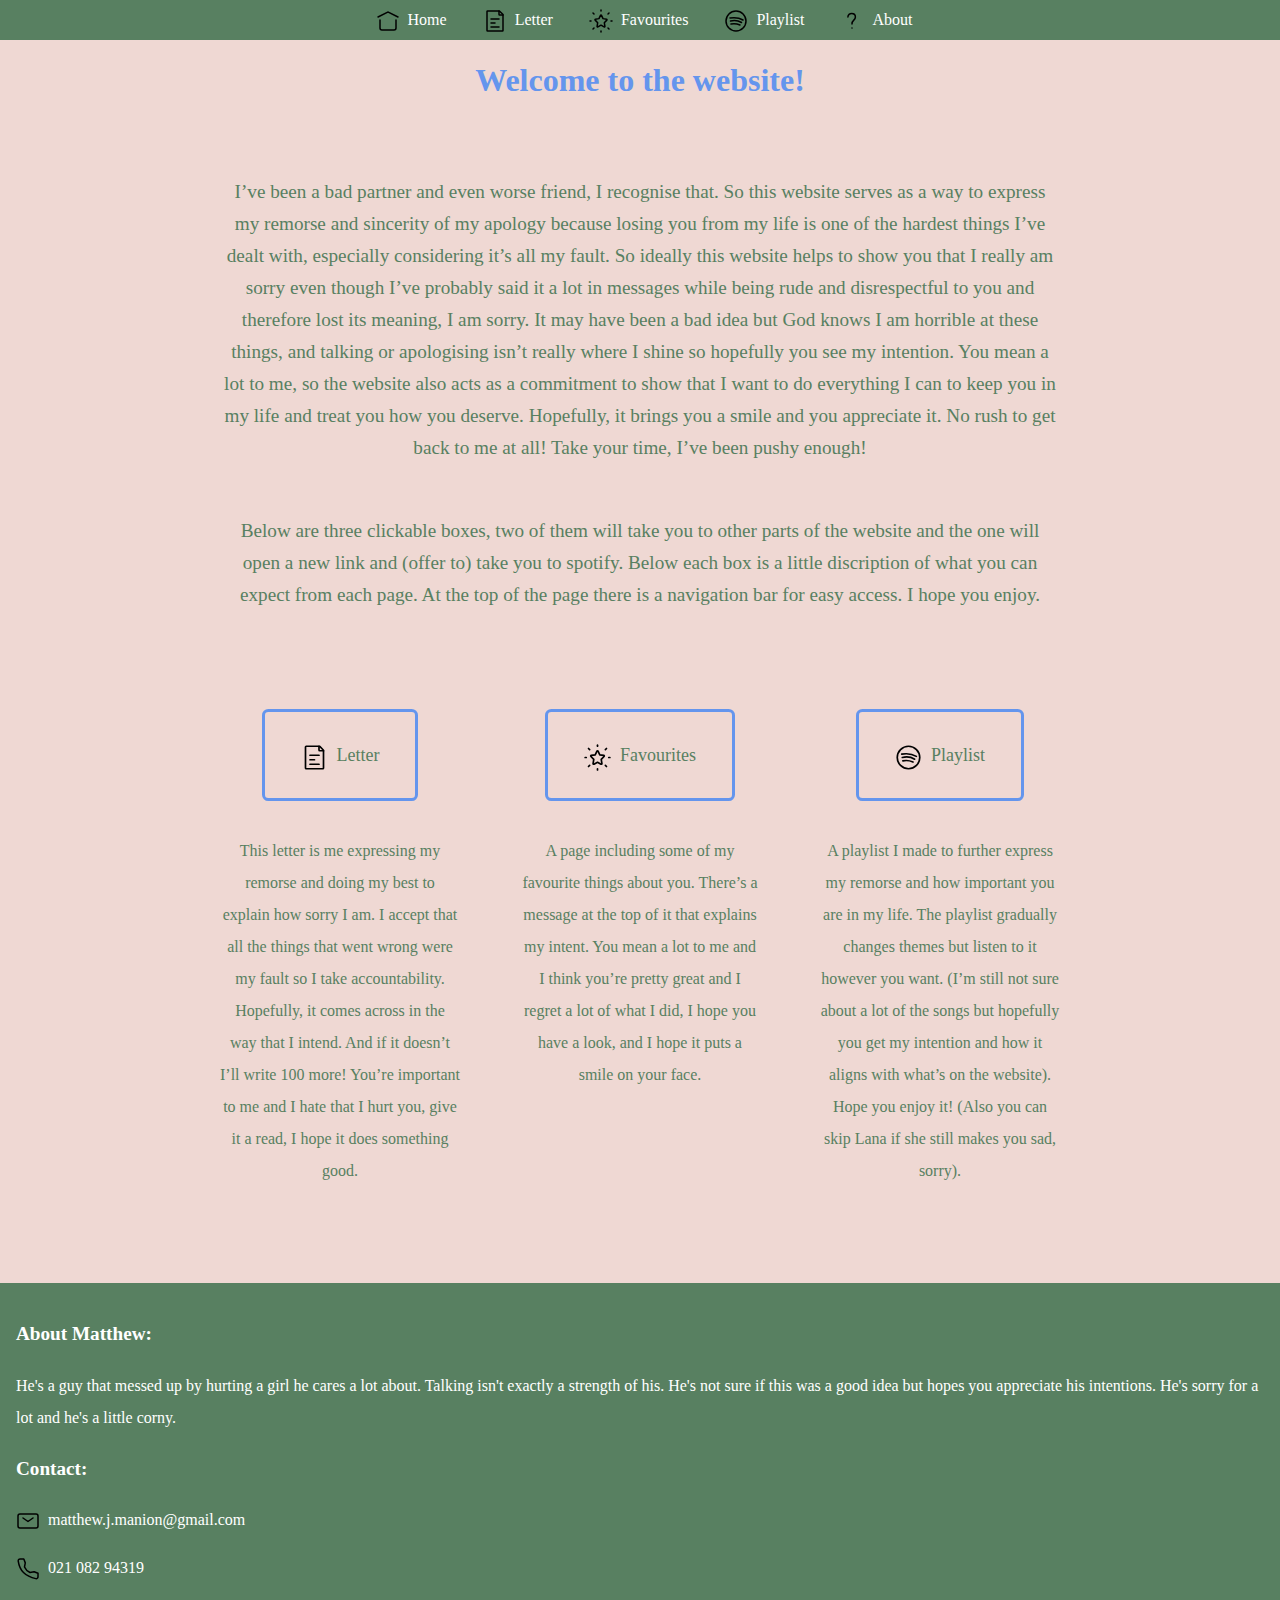
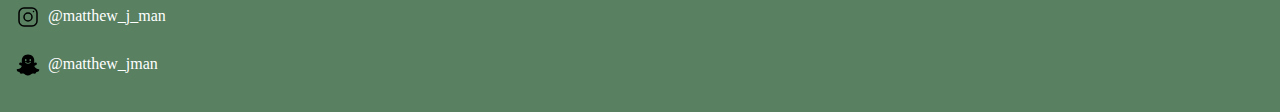
<file: index.html>
<!DOCTYPE html>
<html lang="en">
<head>
    <meta charset="UTF-8">
    <meta name="viewport" content="width=device-width, initial-scale=1.0">
    <link rel="stylesheet" href="./resources/css/style.css">
    <title>Home</title>
</head>
<body>
    <div class="header">
        <nav>
            <ul>
                <li><a class="home" href="index.html"><img class="home" src="./resources/Icons/home.svg">Home</a></li>
                <li><a class="letter" href="letter.html"><img class="home" src="./resources/Icons/page.svg">Letter</a></li>
                <li><a class="favourites" href="favourites.html"><img class="home" src="./resources/Icons/bright-star.svg">Favourites</a></li>
                <li><a class="playlist" href="https://open.spotify.com/playlist/3n6V0SQNMUfudcgI1WMSUC?si=bee1539bc8fa43fa" target="_blank"><img class="home" src="./resources/Icons/spotify.svg">Playlist</a></li>
                <li><a class="About" href="#About"><img class="home" src="./resources/Icons/question-mark.svg">About</a></li>
            </ul>
        </nav>

        <h1>Welcome to the website!</h1>
    </div>

    <div class="introduction">
        <p>I’ve been a bad partner and even worse friend, I recognise that. So this website serves as a way to express my remorse and sincerity of my apology because losing you from my life is one 
            of the hardest things I’ve dealt with, especially considering it’s all my fault. So ideally this website helps to show you that I really am sorry even though I’ve probably said it a lot 
            in messages while being rude and disrespectful to you and therefore lost its meaning, I am sorry. It may have been a bad idea but God knows I am horrible at these things, and talking or 
            apologising isn’t really where I shine so hopefully you see my intention. You mean a lot to me, so the website also acts as a commitment to show that I want to do everything I can to 
            keep you in my life and treat you how you deserve. Hopefully, it brings you a smile and you appreciate it. No rush to get back to me at all! Take your time, I’ve been pushy enough!<br></p>
            <p><br>Below are three clickable boxes, two of them will take you to other parts of the website and the one will open a new link and (offer to) take you to spotify.  
                Below each box is a little discription of what you can expect from each page.  At the top of the page there is a navigation bar for easy access.  I hope you enjoy.  
            </p>
    </div>

    <div class="container">
        <div class="button-container">
            <a href="letter.html" class="button" id="Letter"><p><img src="./resources/Icons/page.svg">Letter</p></a>
            <div class="Letter-description"><p>This letter is me expressing my remorse and doing my best to explain how sorry I am.  I accept that all the things that went wrong were my fault so I 
            take accountability.  Hopefully, it comes across in the way that I intend.  And if it doesn’t I’ll write 100 more!  You’re important to me and I hate 
            that I hurt you, give it a read, I hope it does something good.  </p></div>
        </div>
        <div class="button-container">
            <a href="favourites.html" class="button" id="Favourites"><p><img src="./resources/Icons/bright-star.svg">Favourites</p></a>
            <div class="Favourites-description"><p>A page including some of my favourite things about you.  There’s a message at the top of it that explains my intent.  You mean a lot to me and I 
            think you’re pretty great and I regret a lot of what I did, I hope you have a look, and I hope it puts a smile on your face.  </p></div>
        </div>
        <div class="button-container">
            <a href="https://open.spotify.com/playlist/3n6V0SQNMUfudcgI1WMSUC?si=bee1539bc8fa43fa" target="_blank" class="button" id="Playlist"><p><img src="./resources/Icons/spotify.svg">Playlist</p></a>
            <div class="Playlist-description"><p>A playlist I made to further express my remorse and how important you are in my life.  The playlist gradually changes themes but listen to it however
             you want.  (I’m still not sure about a lot of the songs but hopefully you get my intention and how it aligns with what’s on the website).  Hope you enjoy it!  (Also you can skip Lana 
             if she still makes you sad, sorry).  </p></div> 
        </div>   
    </div>
        
    <footer id="About">
        <p class="About-Matthew">About Matthew:</p>
        <p>He's a guy that messed up by hurting a girl he cares a lot about.  Talking isn't exactly a strength of his.  He's not sure if this was a good idea
            but hopes you appreciate his intentions.  He's sorry for a lot and he's a little corny.  </p>
            <p class="Contact">Contact:</p>
            <p><img class="contact-icon" src="./resources/Icons/mail.svg">matthew.j.manion@gmail.com</p>
            <p><img class="contact-icon" src="./resources/Icons/phone.svg">021 082 94319</p>
            <p><img class="contact-icon" src="./resources/Icons/instagram.svg">@matthew_j_man</p>
            <p><img class="contact-icon" src="./resources/Icons/logo-snapchat.svg">@matthew_jman</p>
    </footer>
        
    </div>
</body>
</html>
</file>
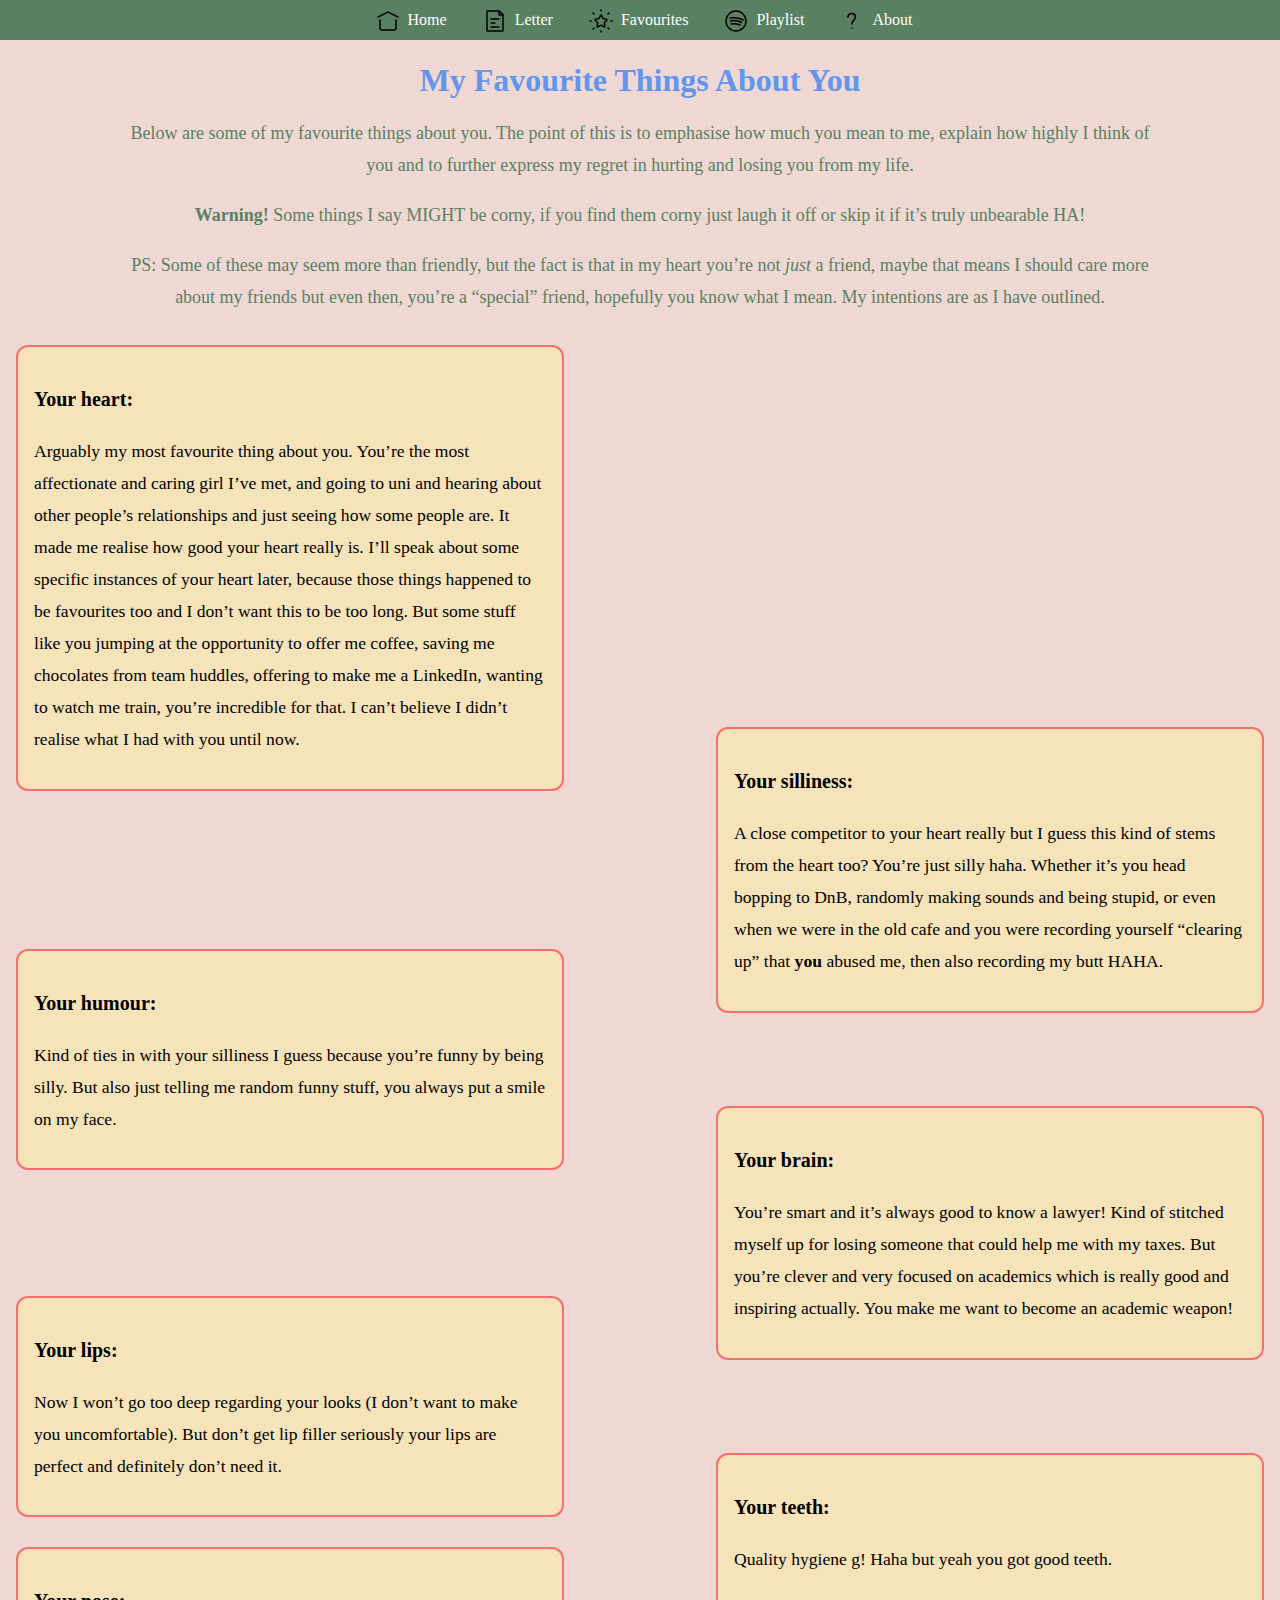
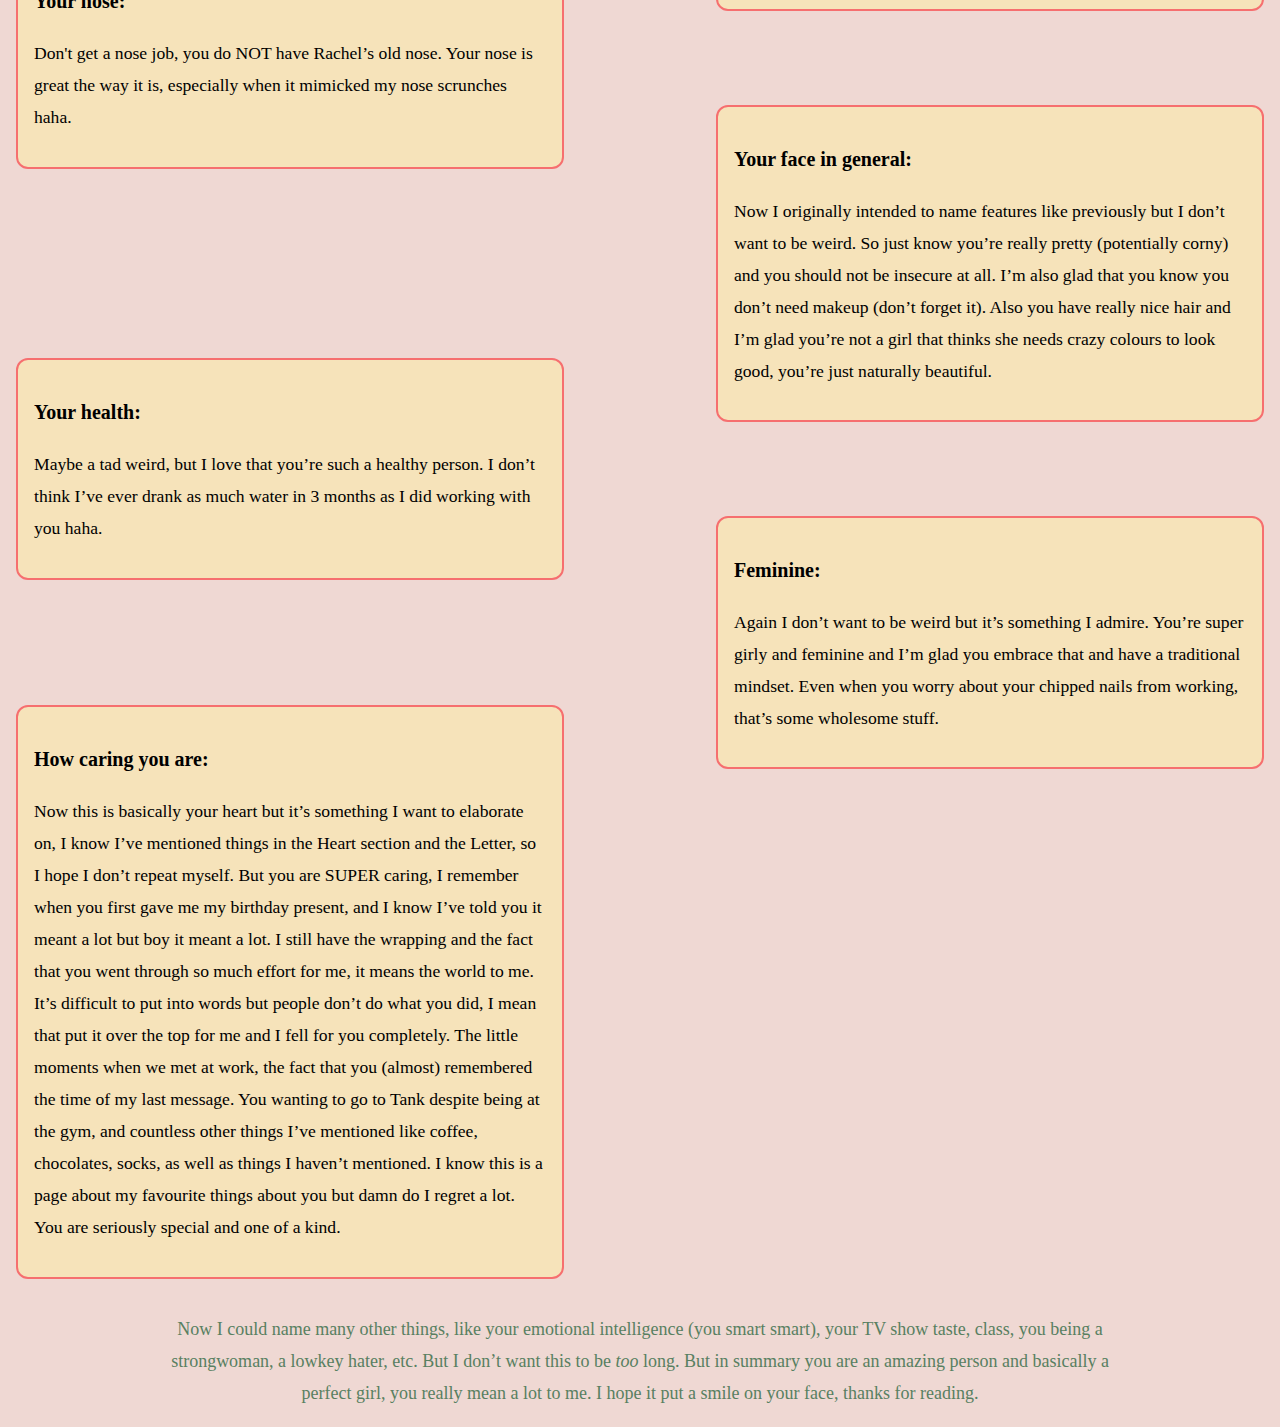
<file: favourites.html>
<!DOCTYPE html>
<html lang="en">
<head>
    <meta charset="UTF-8">
    <meta name="viewport" content="width=device-width, initial-scale=1.0">
    <link rel="stylesheet" href="./resources/css/style.css">
    <title>Favourites</title>
</head>
<body>
    <div class="header">
        <nav>
            <ul>
                <li><a class="home" href="index.html"><img class="home" src="./resources/Icons/home.svg">Home</a></li>
                <li><a class="letter" href="letter.html"><img class="home" src="./resources/Icons/page.svg">Letter</a></li>
                <li><a class="favourites" href="favourites.html"><img class="home" src="./resources/Icons/bright-star.svg">Favourites</a></li>
                <li><a class="playlist" href="https://open.spotify.com/playlist/3n6V0SQNMUfudcgI1WMSUC?si=bee1539bc8fa43fa" target="_blank"><img class="home" src="./resources/Icons/spotify.svg">Playlist</a></li>
                <li><a class="About" href="index.html#About"><img class="home" src="./resources/Icons/question-mark.svg">About</a></li>
            </ul>
        </nav>
        <h1 class ="apology">My Favourite Things About You</h1>
    </div>

    <div class="intro-intent">
        <p>Below are some of my favourite things about you.  The point of this is to emphasise how much you mean to me, 
            explain how highly I think of you and to further express my regret in hurting and losing you from my life.  </p>
        <p id="Warning"><strong>Warning!</strong> Some things I say MIGHT be corny, if you find them corny just laugh it off or skip 
            it if it’s truly unbearable HA!</p>
        <p>PS: Some of these may seem more than friendly, but the fact is that in my heart you’re not <em>just</em> a friend, maybe 
            that means I should care more about my friends but even then, you’re a “special” friend, hopefully you know what 
            I mean. My intentions are as I have outlined.   </p>
    </div>

    <div class="favourite-container">
       <!--1--> <div class="favourite"><p class="favourite-title">Your heart:</p><p class="favourite-content">Arguably my most favourite thing about you. You’re the most affectionate and caring girl I’ve met, and going to uni and hearing about other people’s relationships and just seeing how some people are.  It made me realise how good your heart really is.  I’ll speak about some specific instances of your heart later, because those things happened to be favourites too and I don’t want this to be too long.  But some stuff like you jumping at the opportunity to offer me coffee, saving me chocolates from team huddles, offering to make me a LinkedIn, wanting to watch me train, you’re incredible for that.  I can’t believe I didn’t realise what I had with you until now.  </p></div> <!--1-->
       <!--2--> <div class="favourite"><p class="favourite-title">Your silliness:</p><p class="favourite-content">A close competitor to your heart really but I guess this kind of stems from the heart too? You’re just silly haha.  Whether it’s you head bopping to DnB, randomly making sounds and being stupid, or even when we were in the old cafe and you were recording yourself “clearing up” that <strong>you</strong> abused me, then also recording my butt HAHA.   </p></div> <!--2--> 
       <!--3--> <div class="favourite"><p class="favourite-title">Your humour:</p><p class="favourite-content">Kind of ties in with your silliness I guess because you’re funny by being silly.  But also just telling me random funny stuff, you always put a smile on my face.  </p></div> <!--3-->
       <!--4--> <div class="favourite"><p class="favourite-title">Your brain:</p><p class="favourite-content">You’re smart and it’s always good to know a lawyer! Kind of stitched myself up for losing someone that could help me with my taxes.  But you’re clever and very focused on academics which is really good and inspiring actually.  You make me want to become an academic weapon!</p></div> <!--4-->
       <!--5--> <div class="favourite"><p class="favourite-title">Your lips:</p><p class="favourite-content">Now I won’t go too deep regarding your looks (I don’t want to make you uncomfortable).  But don’t get lip filler seriously your lips are perfect and definitely don’t need it.</p></div> <!--5-->
       <!--6--> <div class="favourite"><p class="favourite-title">Your teeth:</p><p class="favourite-content">Quality hygiene g! Haha but yeah you got good teeth.  </p></div> <!--6-->
       <!--7--> <div class="favourite"><p class="favourite-title">Your nose:</p><p class="favourite-content">Don't get a nose job, you do NOT have Rachel’s old nose.  Your nose is great the way it is, especially when it mimicked my nose scrunches haha.</p></div> <!--7-->
       <!--8--> <div class="favourite"><p class="favourite-title">Your face in general:</p><p class="favourite-content">Now I originally intended to name features like previously but I don’t want to be weird.  So just know you’re really pretty (potentially corny) and you should not be insecure at all.  I’m also glad that you know you don’t need makeup (don’t forget it).  Also you have really nice hair and I’m glad you’re not a girl that thinks she needs crazy colours to look good, you’re just naturally beautiful. </p></div> <!--8-->
       <!--9--> <div class="favourite"><p class="favourite-title">Your health:</p><p class="favourite-content">Maybe a tad weird, but I love that you’re such a healthy person.  I don’t think I’ve ever drank as much water in 3 months as I did working with you haha.  </p></div> <!--9-->
       <!--10--> <div class="favourite"><p class="favourite-title">Feminine:</p><p class="favourite-content">Again I don’t want to be weird but it’s something I admire.  You’re super girly and feminine and I’m glad you embrace that and have a traditional mindset.  Even when you worry about your chipped nails from working, that’s some wholesome stuff.  </p></div> <!--10-->
       <!--11--> <div class="favourite"><p class="favourite-title">How caring you are:</p><p class="favourite-content">Now this is basically your heart but it’s something I want to elaborate on, I know I’ve mentioned things in the Heart section and the Letter, so I hope I don’t repeat myself.  But you are SUPER caring, I remember when you first gave me my birthday present, and I know I’ve told you it meant a lot but boy it meant a lot.  I still have the wrapping and the fact that you went through so much effort for me, it means the world to me.  It’s difficult to put into words but people don’t do what you did, I mean that put it over the top for me and I fell for you completely.  The little moments when we met at work, the fact that you (almost) remembered the time of my last message.  You wanting to go to Tank despite being at the gym, and countless other things I’ve mentioned like coffee, chocolates, socks, as well as things I haven’t mentioned.  I know this is a page about my favourite things about you but damn do I regret a lot.  You are seriously special and one of a kind.  </p></div> <!--11-->
    </div>

    <div class="could-include">
        <p>Now I could name many other things, like your emotional intelligence (you smart smart), your TV show taste, class, you being a strongwoman, a lowkey hater, etc.  But I don’t want this to be <em>too</em> long.  But in summary you are an amazing person and basically a perfect girl, you really mean a lot to me.  I hope it put a smile on your face, thanks for reading.  </p>
    </div>

</body>
</html>
</file>
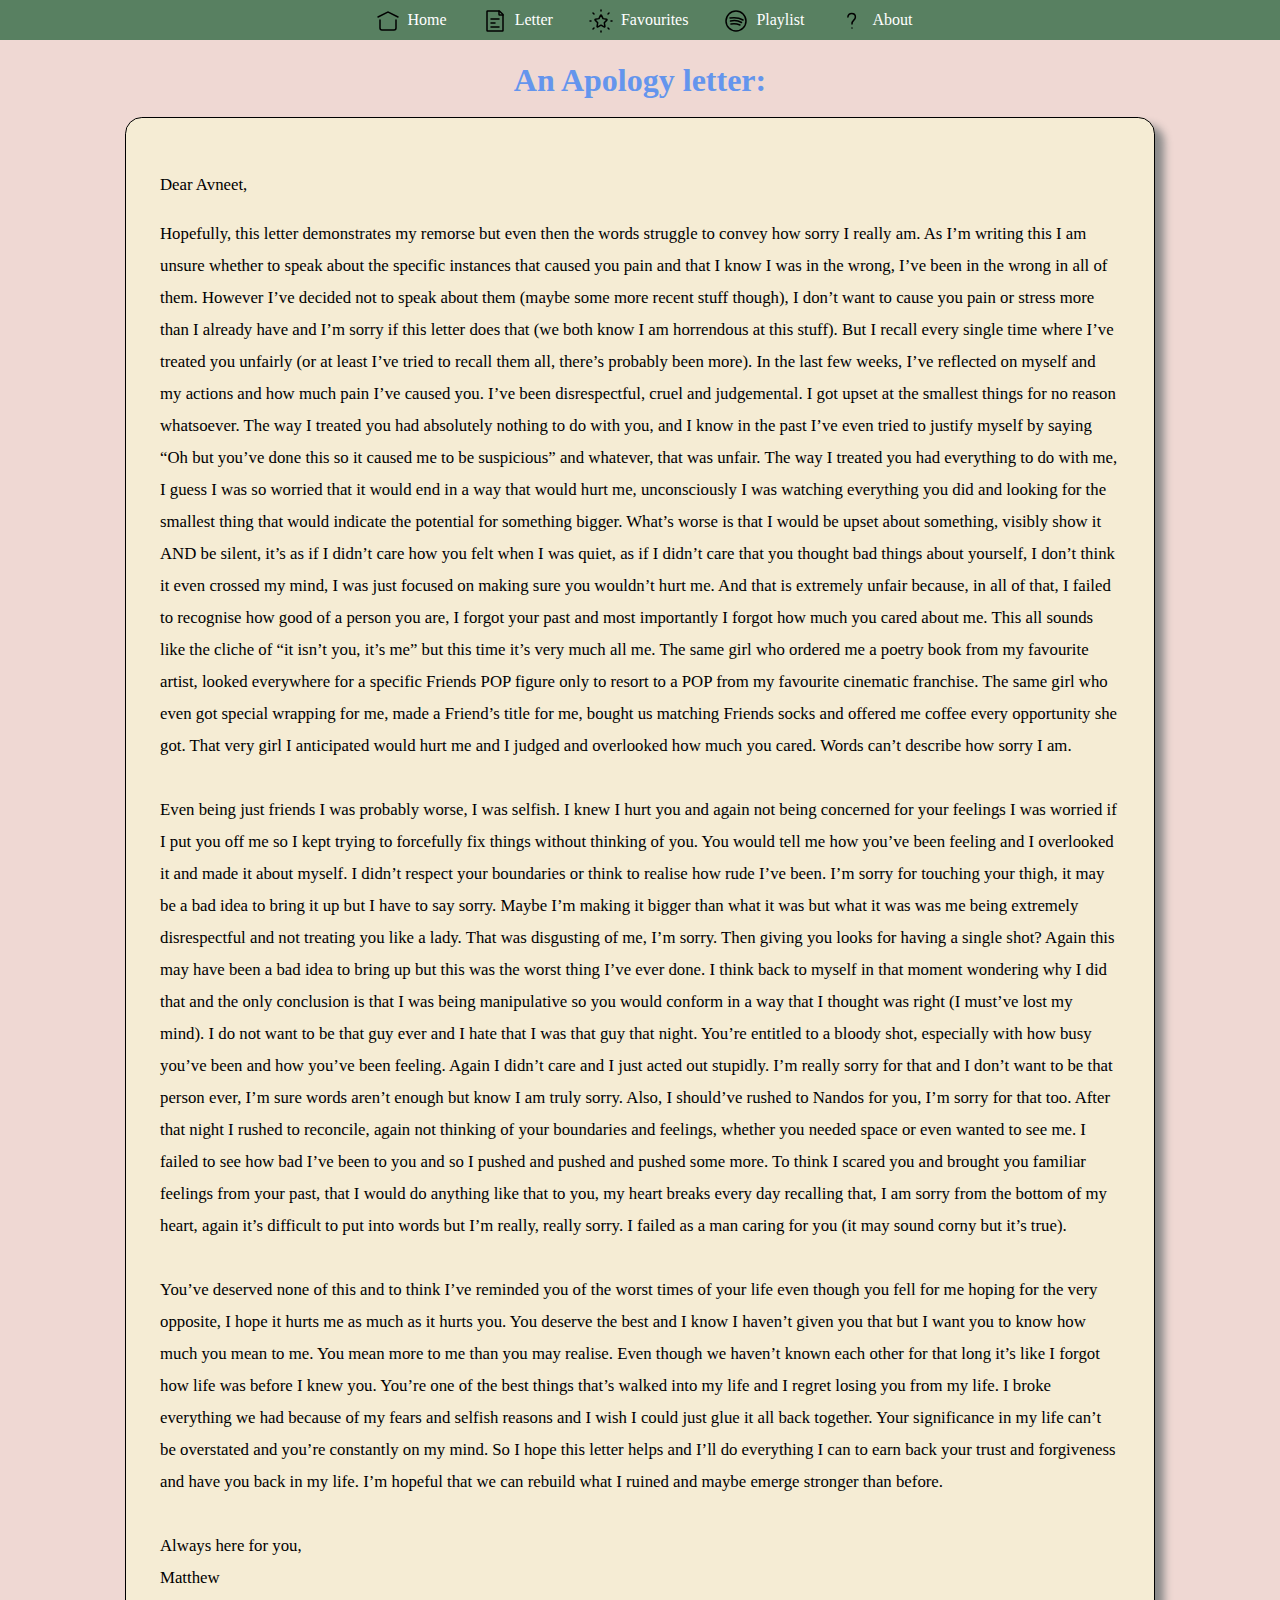
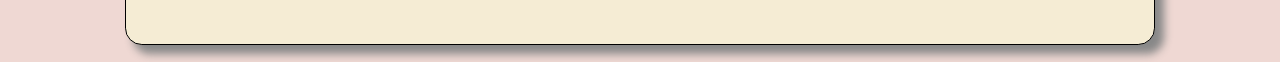
<file: letter.html>
<!DOCTYPE html>
<html lang="en">
<head>
    <meta charset="UTF-8">
    <meta name="viewport" content="width=device-width, initial-scale=1.0">
    <link rel="stylesheet" href="./resources/css/style.css">
    <title>Letter</title>
</head>
<body>
    <div class="header">
        <nav>
            <ul>
                <li><a class="home" href="index.html"><img class="home" src="./resources/Icons/home.svg">Home</a></li>
                <li><a class="letter" href="letter.html"><img class="home" src="./resources/Icons/page.svg">Letter</a></li>
                <li><a class="favourites" href="favourites.html"><img class="home" src="./resources/Icons/bright-star.svg">Favourites</a></li>
                <li><a class="playlist" href="https://open.spotify.com/playlist/3n6V0SQNMUfudcgI1WMSUC?si=bee1539bc8fa43fa" target="_blank"><img class="home" src="./resources/Icons/spotify.svg">Playlist</a></li>
                <li><a class="About" href="index.html#About"><img class="home" src="./resources/Icons/question-mark.svg">About</a></li>
            </ul>
        </nav>
        <h1 class ="apology">An Apology letter:</h1>
    </div>

    <div class="Letter">
        <p>Dear Avneet,</p>
        <p>Hopefully, this letter demonstrates my remorse but even then the words struggle to convey how sorry I really am.  As I’m writing this I am unsure whether to speak about the specific instances that caused you pain and that I know I was in the wrong, I’ve been in the wrong in all of them.  However I’ve decided not to speak about them (maybe some more recent stuff though), I don’t want to cause you pain or stress more than I already have and I’m sorry if this letter does that (we both know I am horrendous at this stuff).  But I recall every single time where I’ve treated you unfairly (or at least I’ve tried to recall them all, there’s probably been more).  In the last few weeks, I’ve reflected on myself and my actions and how much pain I’ve caused you.  I’ve been disrespectful, cruel and judgemental.  I got upset at the smallest things for no reason whatsoever.  The way I treated you had absolutely nothing to do with you, and I know in the past I’ve even tried to justify myself by saying “Oh but you’ve done this so it caused me to be suspicious” and whatever, that was unfair.  The way I treated you had everything to do with me, I guess I was so worried that it would end in a way that would hurt me, unconsciously I was watching everything you did and looking for the smallest thing that would indicate the potential for something bigger.  What’s worse is that I would be upset about something, visibly show it AND be silent, it’s as if I didn’t care how you felt when I was quiet, as if I didn’t care that you thought bad things about yourself, I don’t think it even crossed my mind, I was just focused on making sure you wouldn’t hurt me.  And that is extremely unfair because, in all of that, I failed to recognise how good of a person you are, I forgot your past and most importantly I forgot how much you cared about me.  This all sounds like the cliche of “it isn’t you, it’s me” but this time it’s very much all me.  The same girl who ordered me a poetry book from my favourite artist, looked everywhere for a specific Friends POP figure only to resort to a POP from my favourite cinematic franchise.  The same girl who even got special wrapping for me, made a Friend’s title for me, bought us matching Friends socks and offered me coffee every opportunity she got.  That very girl I anticipated would hurt me and I judged and overlooked how much you cared.  Words can’t describe how sorry I am.
        <br><br>
        Even being just friends I was probably worse, I was selfish.  I knew I hurt you and again not being concerned for your feelings I was worried if I put you off me so I kept trying to forcefully fix things without thinking of you.  You would tell me how you’ve been feeling and I overlooked it and made it about myself.  I didn’t respect your boundaries or think to realise how rude I’ve been.  I’m sorry for touching your thigh, it may be a bad idea to bring it up but I have to say sorry.  Maybe I’m making it bigger than what it was but what it was was me being extremely disrespectful and not treating you like a lady.  That was disgusting of me, I’m sorry.  Then giving you looks for having a single shot? Again this may have been a bad idea to bring up but this was the worst thing I’ve ever done.  I think back to myself in that moment wondering why I did that and the only conclusion is that I was being manipulative so you would conform in a way that I thought was right (I must’ve lost my mind). I do not want to be that guy ever and I hate that I was that guy that night.  You’re entitled to a bloody shot, especially with how busy you’ve been and how you’ve been feeling.  Again I didn’t care and I just acted out stupidly.  I’m really sorry for that and I don’t want to be that person ever, I’m sure words aren’t enough but know I am truly sorry.  Also, I should’ve rushed to Nandos for you, I’m sorry for that too.  After that night I rushed to reconcile, again not thinking of your boundaries and feelings, whether you needed space or even wanted to see me.  I failed to see how bad I’ve been to you and so I pushed and pushed and pushed some more.  To think I scared you and brought you familiar feelings from your past, that I would do anything like that to you, my heart breaks every day recalling that, I am sorry from the bottom of my heart, again it’s difficult to put into words but I’m really, really sorry.  I failed as a man caring for you (it may sound corny but it’s true).
        <br><br>
        You’ve deserved none of this and to think I’ve reminded you of the worst times of your life even though you fell for me hoping for the very opposite, I hope it hurts me as much as it hurts you.  You deserve the best and I know I haven’t given you that but I want you to know how much you mean to me.  You mean more to me than you may realise.  Even though we haven’t known each other for that long it’s like I forgot how life was before I knew you.  You’re one of the best things that’s walked into my life and I regret losing you from my life.  I broke everything we had because of my fears and selfish reasons and I wish I could just glue it all back together.  Your significance in my life can’t be overstated and you’re constantly on my mind.  So I hope this letter helps and I’ll do everything I can to earn back your trust and forgiveness and have you back in my life.  I’m hopeful that we can rebuild what I ruined and maybe emerge stronger than before.
        <br><br>
        Always here for you,<br>
        Matthew</p>
    </div>
        
</body>
</html>
</file>
<file: resources/css/style.css>
body{
    /* background-color: #f6e3d1; */
    /* background-color: #f4dbdb; */
    background-color: #efd8d3;
    /* background-color: #fcd8d8; */
    font-family: Georgia, 'Times New Roman', Times, serif;
    /* color: #2f3797; */
    color: #588061;
    line-height: 2em;
    margin: 0;
    padding: 0;
}

h1{
    text-align: center;
    color: cornflowerblue;
    margin-top: 2em;
    /* border: #588061 0.1em solid;
    border-radius: 0.5em;
    padding: 0.5em;
    width: fit-content;
    margin: 0 auto; */
}

.introduction{
    margin: 5em auto;
    width: 65%;
    height: 75%;
    /* border: 3px dotted cornflowerblue;
    padding: 2em; */
}

.introduction p{
    text-align: center;
    font-size: larger;
}

.container{
    display: flex;
    justify-content: space-evenly;
    align-items: flex-start;
    margin: 5em auto;
    width: 75%;
    height: 75%;
    flex-wrap: wrap;
    vertical-align: middle;
}

.button-container{
    display: flex;
    flex-direction: column;
    align-items: center;
    width:25%;
    text-align: center;
}

.button{
    border: 3px solid cornflowerblue;
    width: fit-content;
    height: fit-content;
    padding: 0.5em 2em;
    border-radius: 0.35em;
    margin: 1em auto;
    font-size: large;
}

.button:hover{
    background-color: cornflowerblue;
    color: white;
}

.button img{
    vertical-align: middle;
    height: 1.5em;
    width: 1.5em;
    margin-right: 0.5em;
}

.button:hover img{
    filter: invert(1);
}

a:link{
    text-decoration: none;
    color: #588061;
}

a:visited{
    text-decoration: none;
    color: #588061;
}

footer{
    background-color: #588061;
    color: White;
    width: fit-content;
    padding: 1em;
}

.About-Matthew{
    font-size: larger;
    font-weight: bolder;
    text-align: left;
}

.Contact{
    font-size: larger;
    font-weight: bolder;
    text-align: left;
}

.contact-icon{
    vertical-align: middle;
    height: 1.5em;
    width: 1.5em;
    margin-right: 0.5em;
    /* filter: invert(1); */
}
/****************************************************/
/*LETTER*/

.Letter{
    border: 1px solid black;
    background-color: #f5ecd4;
    color: black;
    box-shadow: 0.5em 0.5em 0.5em #888888;
    text-align: left;
    width: 75%;
    margin: 1em auto;
    padding: 2em;
    border-radius: 1em;
    font-size: 1.05em;
}

/****************************************************/
/*GENERAL*/
nav{
    width: 100%;
    background-color: #588061;
    text-align: center;
    position: fixed;
    top:0;
    left: 0;
    padding: 0.25em
}

ul{
    margin: 0;
    padding: 0;
}

li{
    display: inline;
    margin: 1em;
}

a.home:link, a.home:visited{
    color: white;
    text-decoration: none;
}

a.favourites:link, a.favourites:visited{
    color: white;
    text-decoration: none;
}

a.playlist:link, a.playlist:visited{
    color: white;
    text-decoration: none;
}

a.letter:link, a.letter:visited{
    color: white;
    text-decoration: none;
}

a.About:link, a.About:visited{
    color: white;
    text-decoration: none;
}


.header img{
    vertical-align: middle;
    height: 1.5em;
    width: 1.5em;
    margin-right: 0.5em;
    /* filter: invert(1); */
}

a.home:hover img{
    filter: invert(1);
}

a.favourites:hover img{
    filter: invert(1);
}

a.playlist:hover img{
    filter: invert(1);
}

a.letter:hover img{
    filter: invert(1);
}

/* .apology{
    margin-top: 2em;
} */


a.About:hover img{
    filter: invert(1);
}

/****************************************************/
/*Favourites*/

.intro-intent{
    width: 80%;
    margin: 0 auto;
    margin-bottom: 7em;
}

.intro-intent p{
    text-align: center;
    font-size: large;
}

#Warning{
    text-align: center;
}

.favourite-container{
    display: flex;;
    flex-wrap: wrap;
    width: 100%;
    flex-direction: column;
}

.favourite{
    width: 40%;
    border: rgb(246, 111, 111) 0.15em solid;
    padding: 1em;
    margin: 1em;
    margin-top: -5em;
    border-radius: 0.75em;
    background-color: #F6E3BA;
    color: black;
}

.favourite:nth-child(odd){
    align-self: flex-start;
}

.favourite:nth-child(even){
    align-self: flex-end;
}

.favourite-title{
    font-weight: bolder;
    font-size: 1.25em;
}

.favourite-content{
    font-size: 1.1em;
}

.could-include{
    text-align: center;
    width: 75%;
    margin: 0 auto;
    font-size: large;
}



/****************************************************/
/****************************************************/
/*MEDIA*/

@media screen and (max-width: 800px){
    .introduction p{
        text-align: center;
        font-size: medium;
    }

    h1{
        margin-top: 3em;
    }

    .button{
        font-size: medium;
    }
    
    .container{
        flex-direction: column;
        align-items: center;
    }

    .button-container{
        width: 100%;
    }

    .button{
        width: 50%;
    }

    .favourite{
        width: 80%;
        margin-top: 1em;
        align-self: center;
    }

    .favourite-container{
        flex-direction: column;
        align-items: center;
    }

    .favourite-content{
        font-size: 1em;
    }

    /* .intro-intent p{
        font-size: medium;
    } */

    .Letter{
        font-size: 1em;
    }
}
</file>
